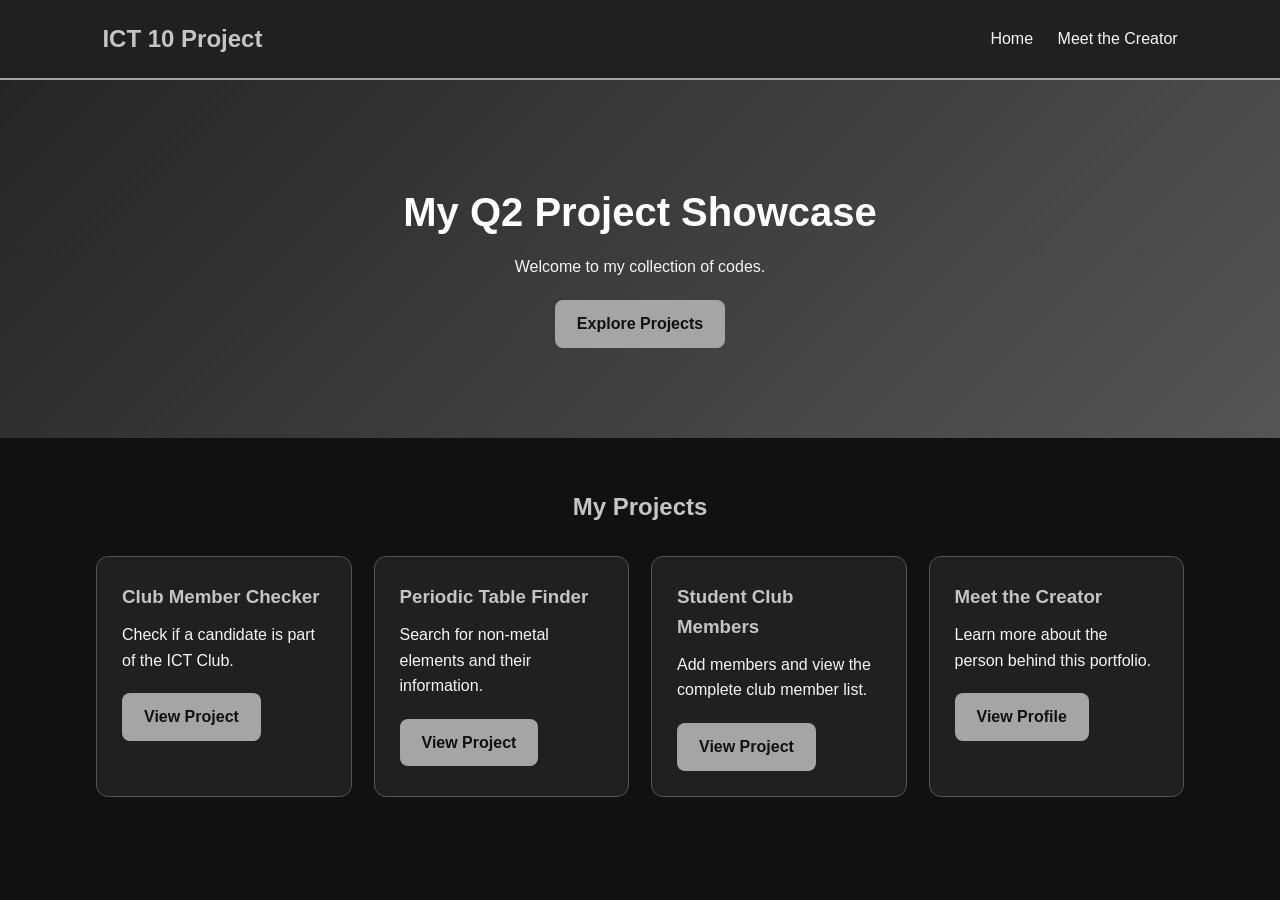
<file: index.html>
<!DOCTYPE html>
<html lang="en">
<head>
    <meta charset="UTF-8">
    <meta name="viewport" content="width=device-width, initial-scale=1.0">
    <title>ICT 10 | My Q2 Showcase</title>
    <link rel="stylesheet" href="style.css">
</head>
<body>

    <nav>
        <h2>ICT 10 Project</h2>
        <div>
            <a href="index.html">Home</a>
            <a href="creator.html">Meet the Creator</a>
        </div>
    </nav>

    <header class="hero">
        <h1>My Q2 Project Showcase</h1>
        <p>Welcome to my collection of codes.</p>
        <a href="#projects" class="button">Explore Projects</a>
    </header>

    <main id="projects">
        <h2 class="section-title">My Projects</h2>

        <div class="project-container">

            <div class="project-card">
                <h3>Club Member Checker</h3>
                <p>Check if a candidate is part of the ICT Club.</p>
                <a href="Seatwork.html" class="button">View Project</a>
            </div>

            <div class="project-card">
                <h3>Periodic Table Finder</h3>
                <p>Search for non-metal elements and their information.</p>
                <a href="SkillsTest.html" class="button">View Project</a>
            </div>

            <div class="project-card">
                <h3>Student Club Members</h3>
                <p>Add members and view the complete club member list.</p>
                <a href="Drill.html" class="button">View Project</a>
            </div>

            <div class="project-card">
                <h3>Meet the Creator</h3>
                <p>Learn more about the person behind this portfolio.</p>
                <a href="creator.html" class="button">View Profile</a>
            </div>

        </div>
    </main>

</body>
</html>
</file>
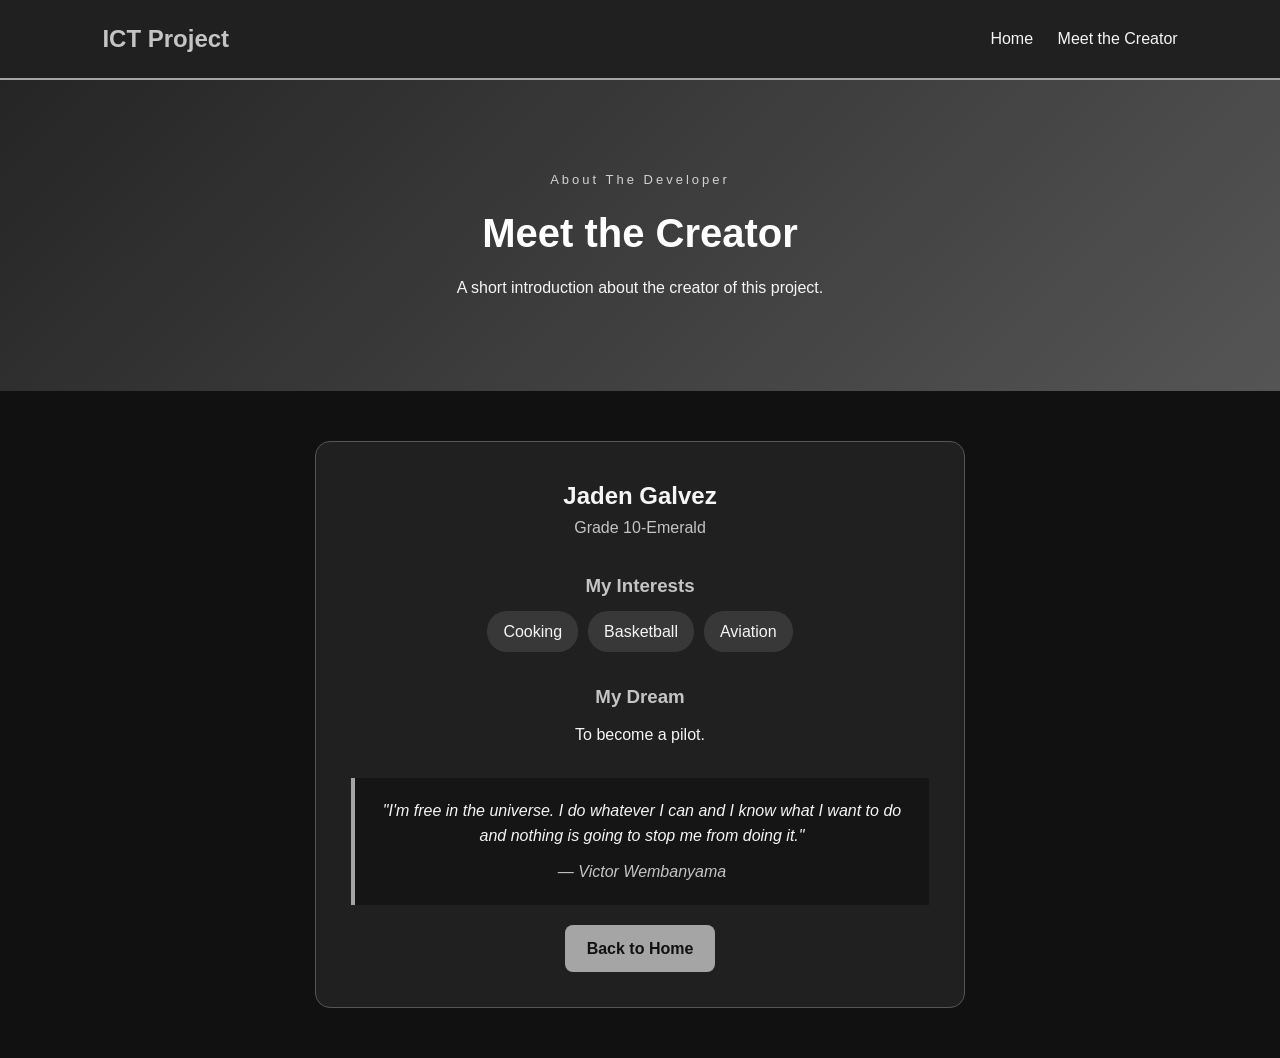
<file: creator.html>
<!DOCTYPE html>
<html lang="en">
<head>
    <meta charset="UTF-8">
    <meta name="viewport" content="width=device-width, initial-scale=1.0">
    <title>Meet the Creator</title>
    <link rel="stylesheet" href="style.css">
</head>
<body>

    <nav>
        <h2>ICT Project</h2>
        <div>
            <a href="index.html">Home</a>
            <a href="creator.html">Meet the Creator</a>
        </div>
    </nav>

    <header class="hero">
        <p class="small-title">About The Developer</p>
        <h1>Meet the Creator</h1>
        <p>A short introduction about the creator of this project.</p>
    </header>

    <main>
        <section class="profile-card">

            <h2>Jaden Galvez</h2>
            <p class="subtitle">Grade 10-Emerald</p>

            <div class="profile-section">
                <h3>My Interests</h3>
                <div class="interest-list">
                    <span>Cooking</span>
                    <span>Basketball</span>
                    <span>Aviation</span>
                </div>
            </div>

            <div class="profile-section">
                <h3>My Dream</h3>
                <p>To become a pilot.</p>
            </div>

            <div class="quote">
                <p>"I'm free in the universe. I do whatever I can and I know what I want to do and nothing is going to stop me from doing it."</p>
                <span>— Victor Wembanyama</span>
            </div>

            <a href="index.html" class="button">Back to Home</a>
        </section>
    </main>
</body>
</html>
</file>
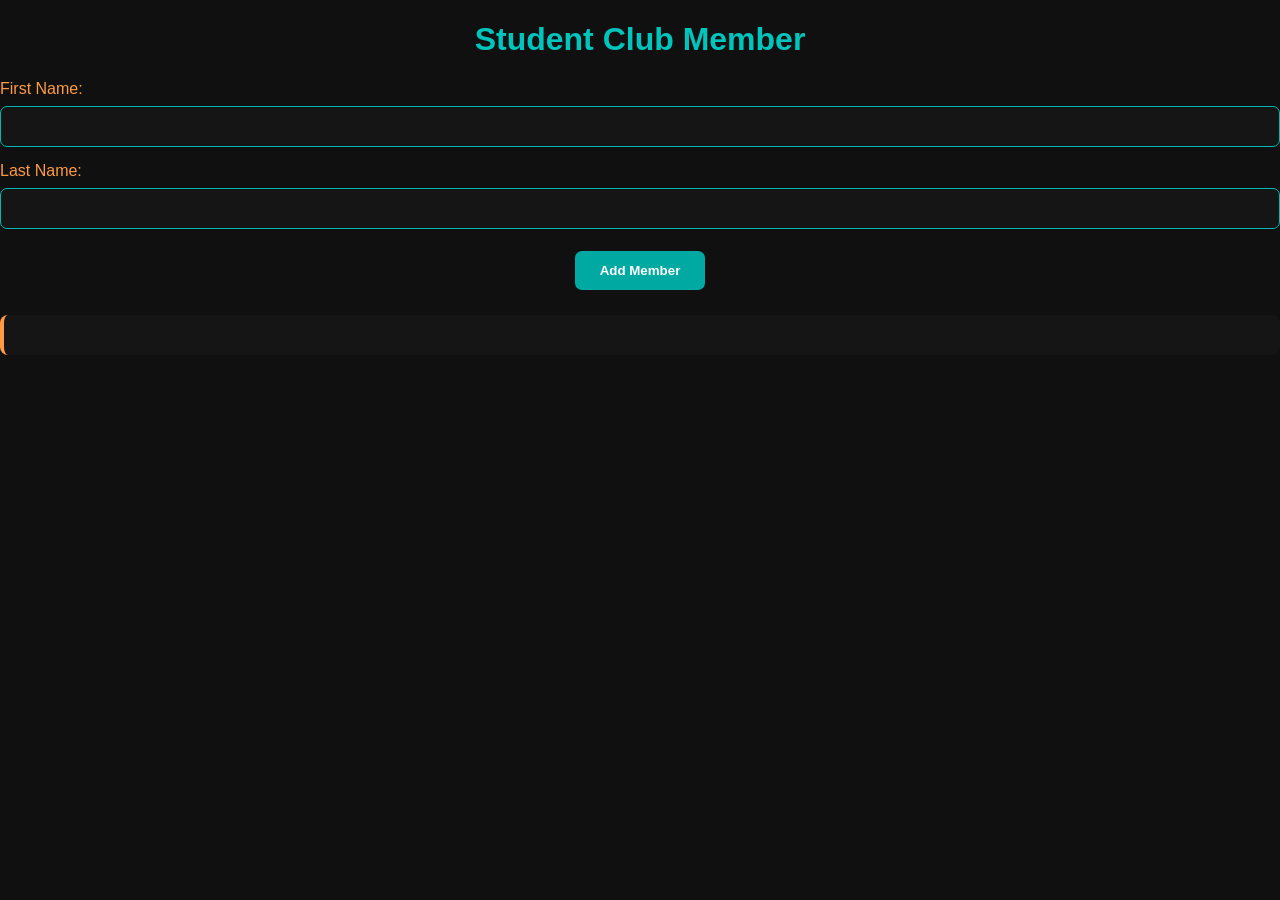
<file: Drill.html>
<!DOCTYPE html>
<html lang="en">
<head>
    <meta charset="UTF-8">
    <meta name="viewport" content="width=device-width, initial-scale=1.0">
    <title>Student Club Member</title>

    <link rel="stylesheet" href="https://pyscript.net/releases/2026.7.3/core.css">
    <script type="module" src="https://pyscript.net/releases/2026.7.3/core.js"></script>

<style>
        * {
            box-sizing: border-box;
        }

        body {
            font-family: Arial, sans-serif;
            background: #101010;
            color: white;
            margin: 0;
            text-align: center;
        }

        header {
            background: linear-gradient(135deg, #111111, #174d4b);
            padding: 35px 20px;
            border-bottom: 5px solid #e83e8c;
        }

        h1 {
            color: #00c5bd;
        }

        header p {
            color: #ff9b42;
        }

        main {
            background: #202020;
            max-width: 550px;
            margin: 50px auto;
            padding: 35px;
            border: 2px solid #00b8b0;
            border-radius: 15px;
        }

        label {
            display: block;
            text-align: left;
            margin-top: 15px;
            color: #ff9b42;
        }

        input {
            width: 100%;
            padding: 12px;
            margin-top: 8px;
            border: 1px solid #00b8b0;
            border-radius: 7px;
            background: #151515;
            color: white;
        }

        button {
            margin-top: 22px;
            padding: 12px 25px;
            background: #00a9a2;
            color: white;
            border: none;
            border-radius: 7px;
            cursor: pointer;
            font-weight: bold;
        }

        button:hover {
            background: #e83e8c;
        }

        #output {
            background: #151515;
            border-left: 4px solid #ff9b42;
            padding: 20px;
            margin-top: 25px;
            border-radius: 8px;
            text-align: left;
            line-height: 1.8;
        }
    </style>
</head>
<body>

    <h1>Student Club Member</h1>

    <label for="first_name">First Name:</label>
    <input type="text" id="first_name">

    <label for="last_name">Last Name:</label>
    <input type="text" id="last_name">

    <button py-click="add_member">Add Member</button>

    <div id="output"></div>

    <script type="py" src="Drill.py"></script>

</body>
</html>
</file>
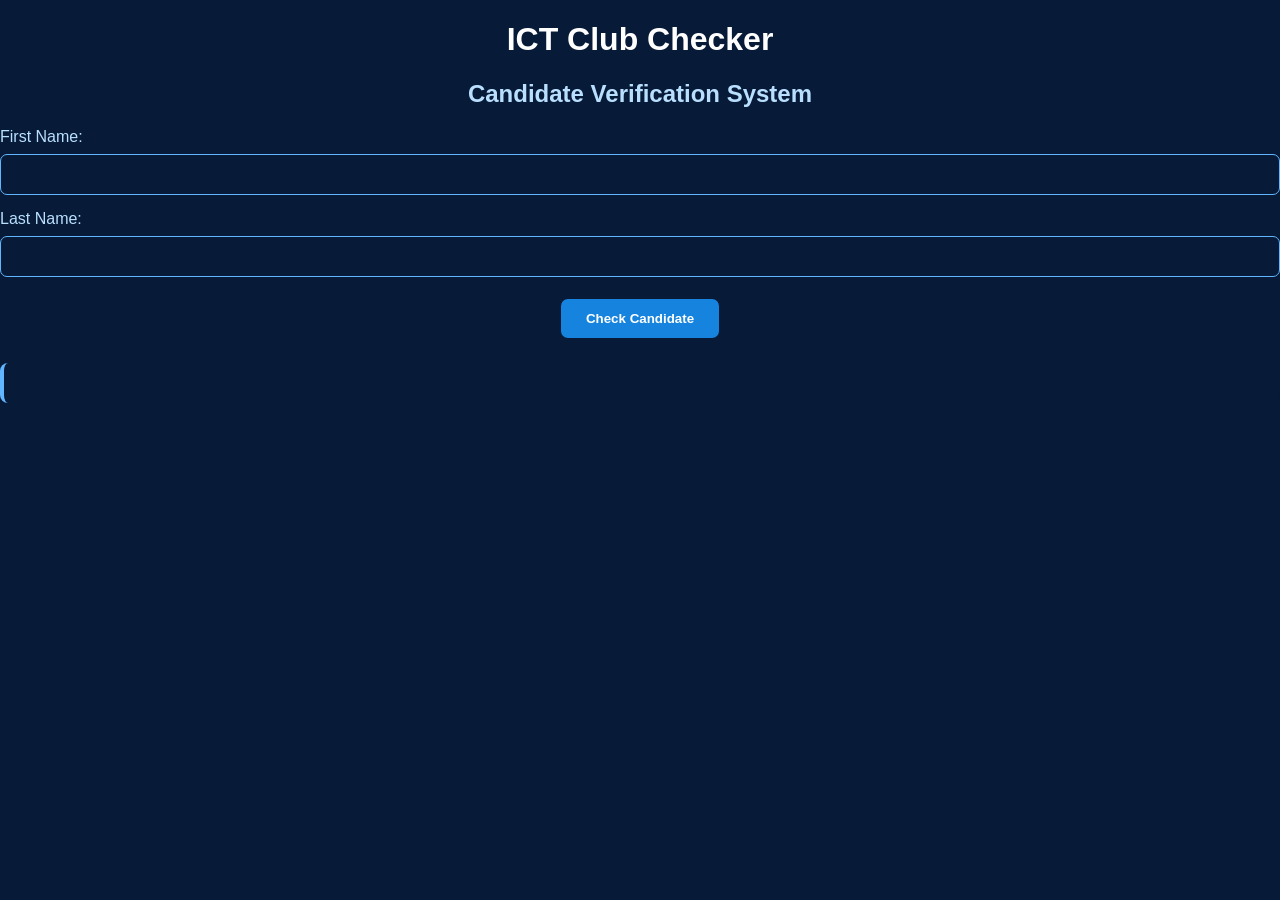
<file: Seatwork.html>
<!DOCTYPE html>
<html lang="en">
<head>
    <meta charset="UTF-8">
    <meta name="viewport" content="width=device-width, initial-scale=1.0">
    <title>ICT Club Checker</title>

    <link rel="stylesheet" href="https://pyscript.net/releases/2026.7.3/core.css">
    <script type="module" src="https://pyscript.net/releases/2026.7.3/core.js"></script>

        <style>
        * {
            box-sizing: border-box;
        }

        body {
            font-family: Arial, sans-serif;
            background: #071a38;
            color: white;
            margin: 0;
            text-align: center;
        }

        header {
            background: linear-gradient(135deg, #06142c, #0756a6);
            padding: 35px 20px;
            border-bottom: 5px solid #62b5ff;
        }

        h1 {
            color: #ffffff;
        }

        h2 {
            color: #b9dfff;
        }

        header p {
            color: #9dccff;
        }

        main {
            background: #102b50;
            max-width: 550px;
            margin: 50px auto;
            padding: 35px;
            border: 2px solid #3185d6;
            border-radius: 15px;
        }

        label {
            display: block;
            text-align: left;
            margin-top: 15px;
            color: #b9dfff;
        }

        input {
            width: 100%;
            padding: 12px;
            margin-top: 8px;
            border: 1px solid #62b5ff;
            border-radius: 7px;
            background: #071a38;
            color: white;
        }

        button {
            margin-top: 22px;
            padding: 12px 25px;
            background: #1684df;
            color: white;
            border: none;
            border-radius: 7px;
            cursor: pointer;
            font-weight: bold;
        }

        button:hover {
            background: #62b5ff;
            color: #071a38;
        }

        #result {
            background: #071a38;
            border-left: 4px solid #62b5ff;
            padding: 20px;
            margin-top: 25px;
            border-radius: 8px;
            text-align: left;
        }
    </style>
</head>
<body>

    <h1>ICT Club Checker</h1>
    <h2>Candidate Verification System</h2>

    <label for="firstname">First Name:</label>
    <input type="text" id="firstname">

    <label for="lastname">Last Name:</label>
    <input type="text" id="lastname">

    <button py-click="view_user">Check Candidate</button>

    <div id="result"></div>

    <script type="py" src="Seatwork.py"></script>

</body>
</html>
</file>
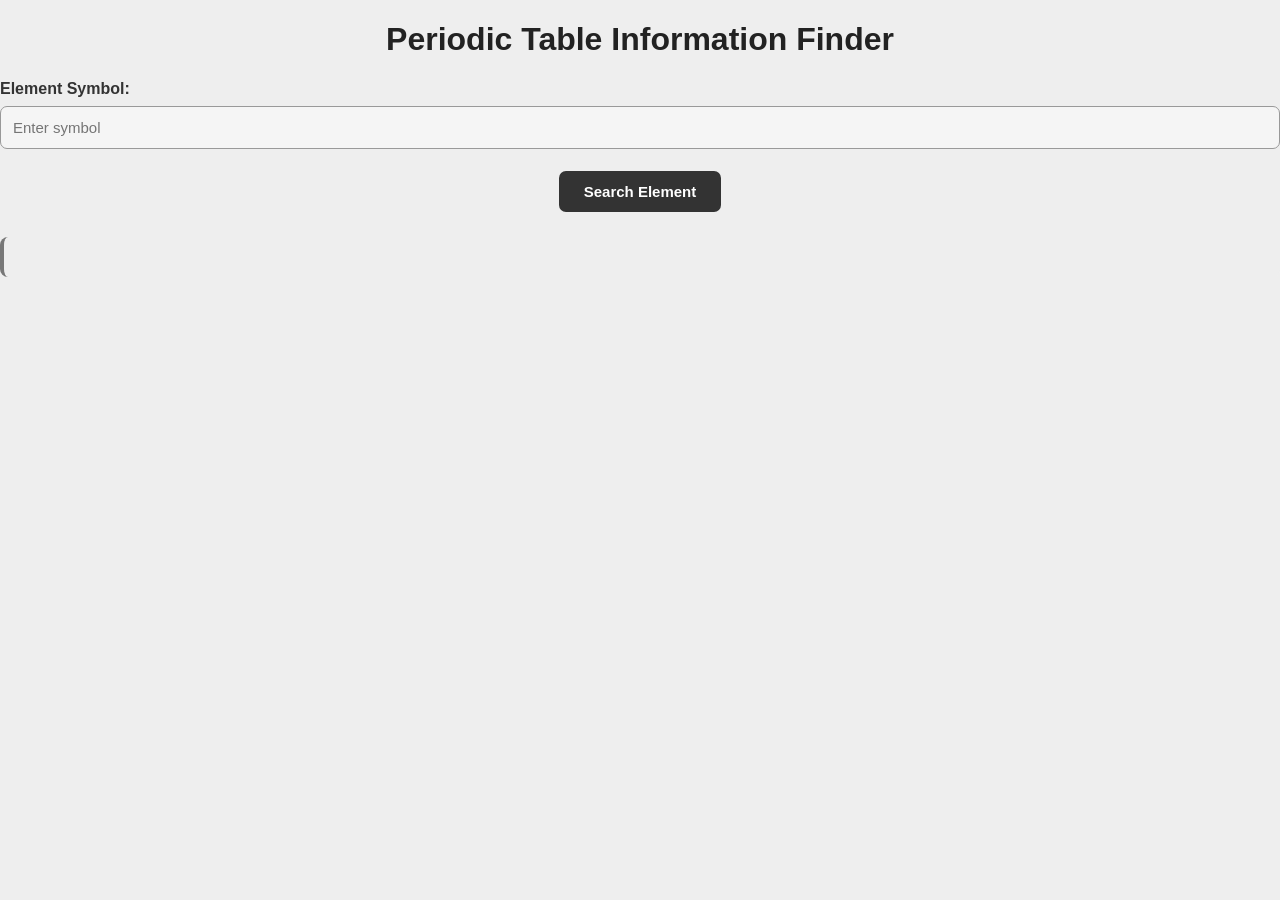
<file: SkillsTest.html>
<!DOCTYPE html>
<html lang="en">
<head>
    <meta charset="UTF-8">
    <meta name="viewport" content="width=device-width, initial-scale=1.0">
    <title>Periodic Table Information Finder</title>

    <link rel="stylesheet" href="https://pyscript.net/releases/2026.7.3/core.css">
    <script type="module" src="https://pyscript.net/releases/2026.7.3/core.js"></script>

    <style>
        * {
            box-sizing: border-box;
        }

        body {
            font-family: Arial, sans-serif;
            background: #eeeeee;
            color: #222222;
            margin: 0;
            text-align: center;
        }

        header {
            background: linear-gradient(135deg, #171717, #555555);
            padding: 40px 20px;
            border-bottom: 5px solid #bdbdbd;
            color: white;
        }

        header h1 {
            color: #ffffff;
            margin-bottom: 10px;
        }

        header p {
            color: #dddddd;
            letter-spacing: 2px;
            font-size: 13px;
        }

        main {
            background: #ffffff;
            max-width: 550px;
            margin: 50px auto;
            padding: 35px;
            border: 2px solid #bdbdbd;
            border-radius: 15px;
            box-shadow: 0 5px 15px rgba(0, 0, 0, 0.1);
        }

        main h2 {
            color: #222222;
        }

        main p {
            color: #444444;
        }

        label {
            display: block;
            text-align: left;
            margin-top: 20px;
            color: #333333;
            font-weight: bold;
        }

        input {
            width: 100%;
            padding: 12px;
            margin-top: 8px;
            border: 1px solid #999999;
            border-radius: 7px;
            background: #f5f5f5;
            color: #202020;
            font-size: 15px;
        }

        input:focus {
            outline: 2px solid #777777;
        }

        button {
            margin-top: 22px;
            padding: 12px 25px;
            background: #333333;
            color: white;
            border: none;
            border-radius: 7px;
            cursor: pointer;
            font-weight: bold;
            font-size: 15px;
        }

        button:hover {
            background: #666666;
        }

        #output {
            background: #eeeeee;
            border-left: 4px solid #777777;
            padding: 20px;
            margin-top: 25px;
            border-radius: 8px;
            text-align: left;
            color: #222222;
        }

        #output p {
            color: #222222;
        }
    </style>
</head>
<body>

    <h1>Periodic Table Information Finder</h1>

    <label for="symbol">Element Symbol:</label>
    <input type="text" id="symbol" placeholder="Enter symbol">

    <button py-click="search_element">Search Element</button>

    <div id="output"></div>

    <script type="py" src="SkillsTest.py"></script>

</body>
</html>
</file>
<file: style.css>
* {
    margin: 0;
    padding: 0;
    box-sizing: border-box;
}

body {
    font-family: Arial, sans-serif;
    background-color: #111111;
    color: #f5f5f5;
    line-height: 1.6;
}

nav {
    background-color: #202020;
    padding: 20px 8%;
    display: flex;
    justify-content: space-between;
    align-items: center;
    border-bottom: 2px solid #a5a5a5;
}

nav h2 {
    color: #c4c4c4;
}

nav a {
    color: #f5f5f5;
    text-decoration: none;
    margin-left: 20px;
}

nav a:hover {
    color: #a5a5a5;
}

.hero {
    text-align: center;
    padding: 90px 20px;
    background: linear-gradient(135deg, #252525, #555555);
}

.hero h1 {
    font-size: 40px;
    margin: 10px 0;
    color: white;
}

.small-title {
    color: #d1d1d1;
    letter-spacing: 3px;
    font-size: 13px;
}

.button {
    display: inline-block;
    background-color: #a5a5a5;
    color: #111111;
    padding: 11px 22px;
    border-radius: 8px;
    text-decoration: none;
    margin-top: 20px;
    font-weight: bold;
}

.button:hover {
    background-color: white;
}

main {
    width: 85%;
    max-width: 1100px;
    margin: 50px auto;
}

.section-title {
    text-align: center;
    margin-bottom: 30px;
    color: #c4c4c4;
}

.project-container {
    display: grid;
    grid-template-columns: repeat(auto-fit, minmax(220px, 1fr));
    gap: 22px;
}

.project-card {
    background-color: #202020;
    padding: 25px;
    border: 1px solid #555555;
    border-radius: 12px;
}

.project-card h3 {
    color: #c4c4c4;
    margin-bottom: 10px;
}

.profile-card {
    background-color: #202020;
    border: 1px solid #555555;
    border-radius: 15px;
    padding: 35px;
    max-width: 650px;
    margin: auto;
    text-align: center;
}

.subtitle {
    color: #c4c4c4;
}

.profile-section {
    margin-top: 30px;
}

.profile-section h3 {
    color: #c4c4c4;
    margin-bottom: 10px;
}

.interest-list {
    display: flex;
    justify-content: center;
    flex-wrap: wrap;
    gap: 10px;
}

.interest-list span {
    background-color: #383838;
    padding: 8px 16px;
    border-radius: 20px;
}

.quote {
    background-color: #151515;
    border-left: 4px solid #a5a5a5;
    padding: 20px;
    margin-top: 30px;
    font-style: italic;
}

.quote span {
    display: block;
    color: #c4c4c4;
    margin-top: 10px;
}

.activity-card {
    background-color: #202020;
    border: 1px solid #555555;
    border-radius: 15px;
    padding: 35px;
    max-width: 650px;
    margin: auto;
    text-align: center;
}

.activity-card h2 {
    color: #c4c4c4;
    margin-bottom: 10px;
}

.activity-form {
    display: flex;
    flex-direction: column;
    text-align: left;
    margin-top: 25px;
    gap: 12px;
}

.activity-form label {
    color: #d1d1d1;
    font-weight: bold;
}

.activity-form input {
    padding: 12px;
    border: 1px solid #777777;
    border-radius: 7px;
    background-color: #111111;
    color: white;
    font-size: 15px;
}

.activity-form input:focus {
    outline: 2px solid #a5a5a5;
}

.activity-form .button {
    border: none;
    cursor: pointer;
    font-size: 15px;
}

.activity-result {
    background-color: #151515;
    border-radius: 10px;
    padding: 20px;
    margin-top: 25px;
    text-align: left;
    overflow-wrap: anywhere;
}

.activity-result p {
    margin-bottom: 8px;
}

@media (max-width: 600px) {
    nav {
        flex-direction: column;
        gap: 10px;
    }

    nav a {
        margin: 0 8px;
    }

    .hero h1 {
        font-size: 30px;
    }

    .activity-card {
        padding: 22px;
    }
}
</file>
